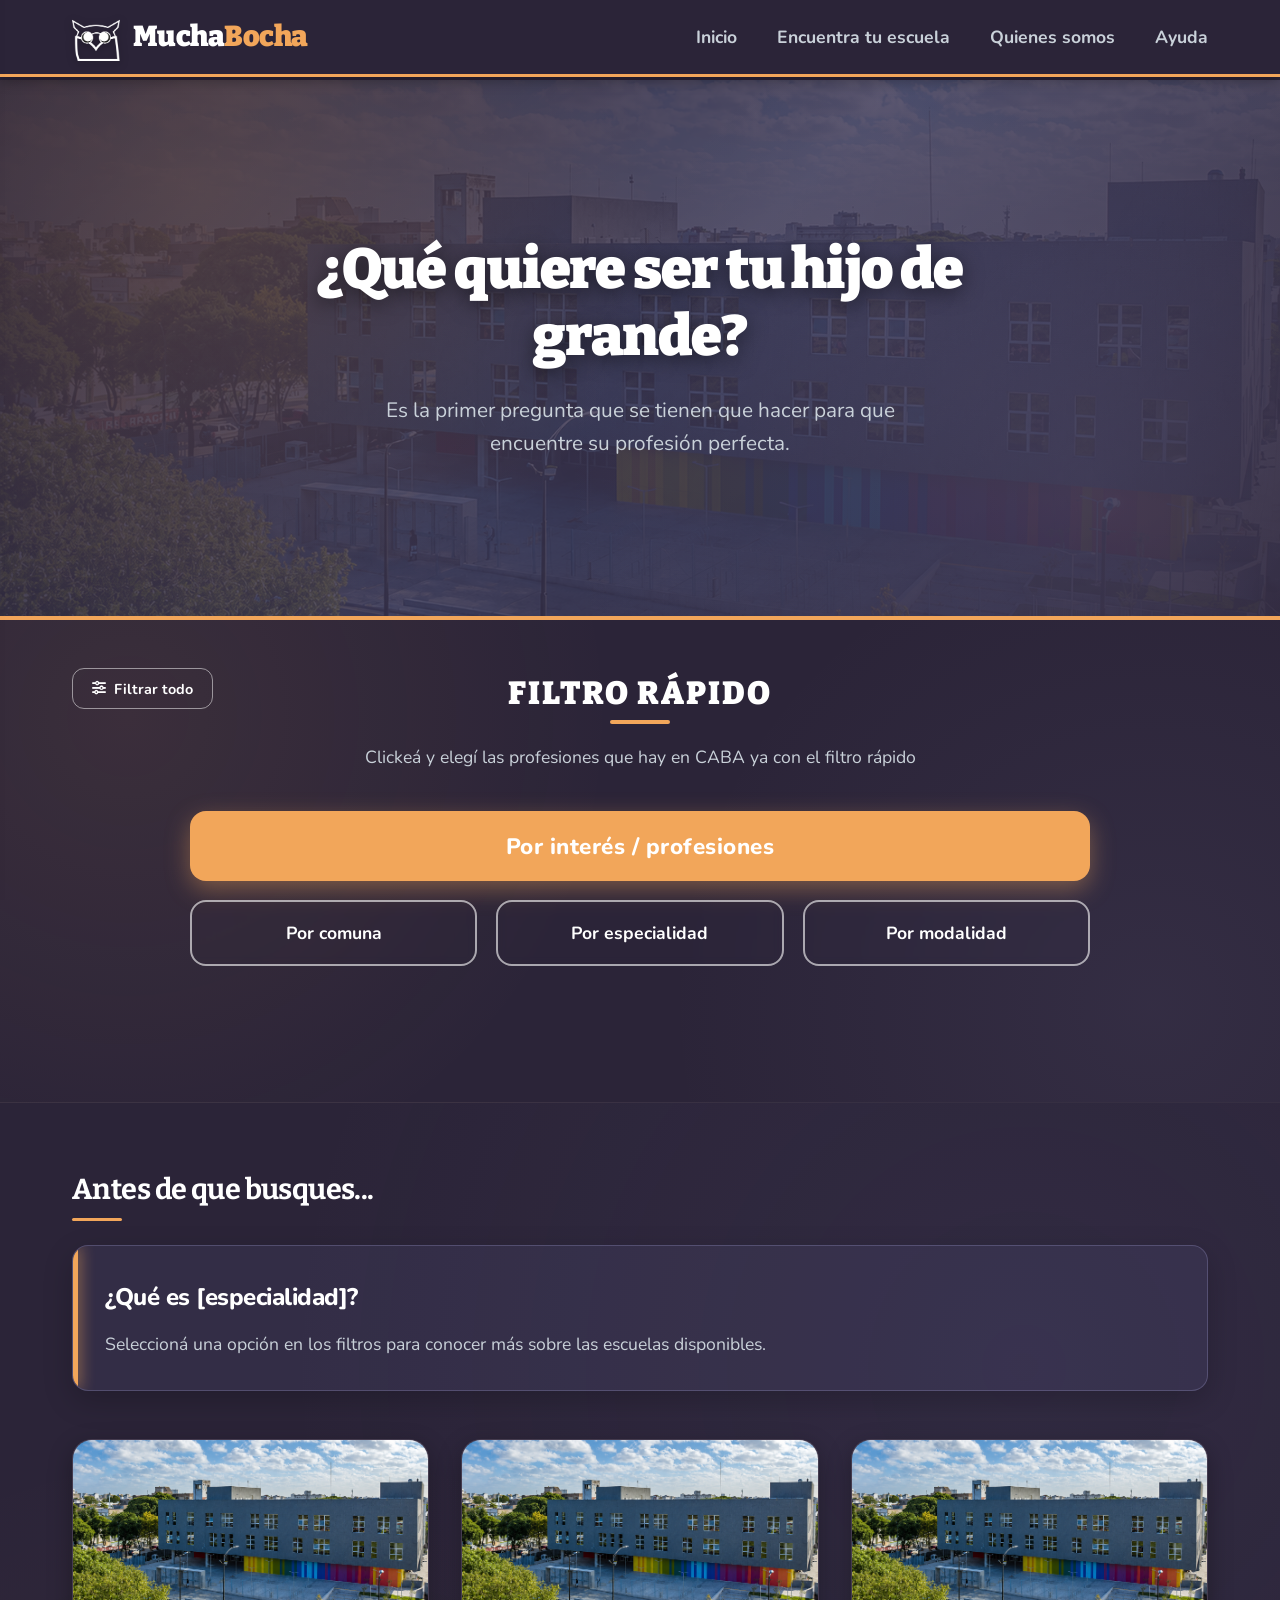
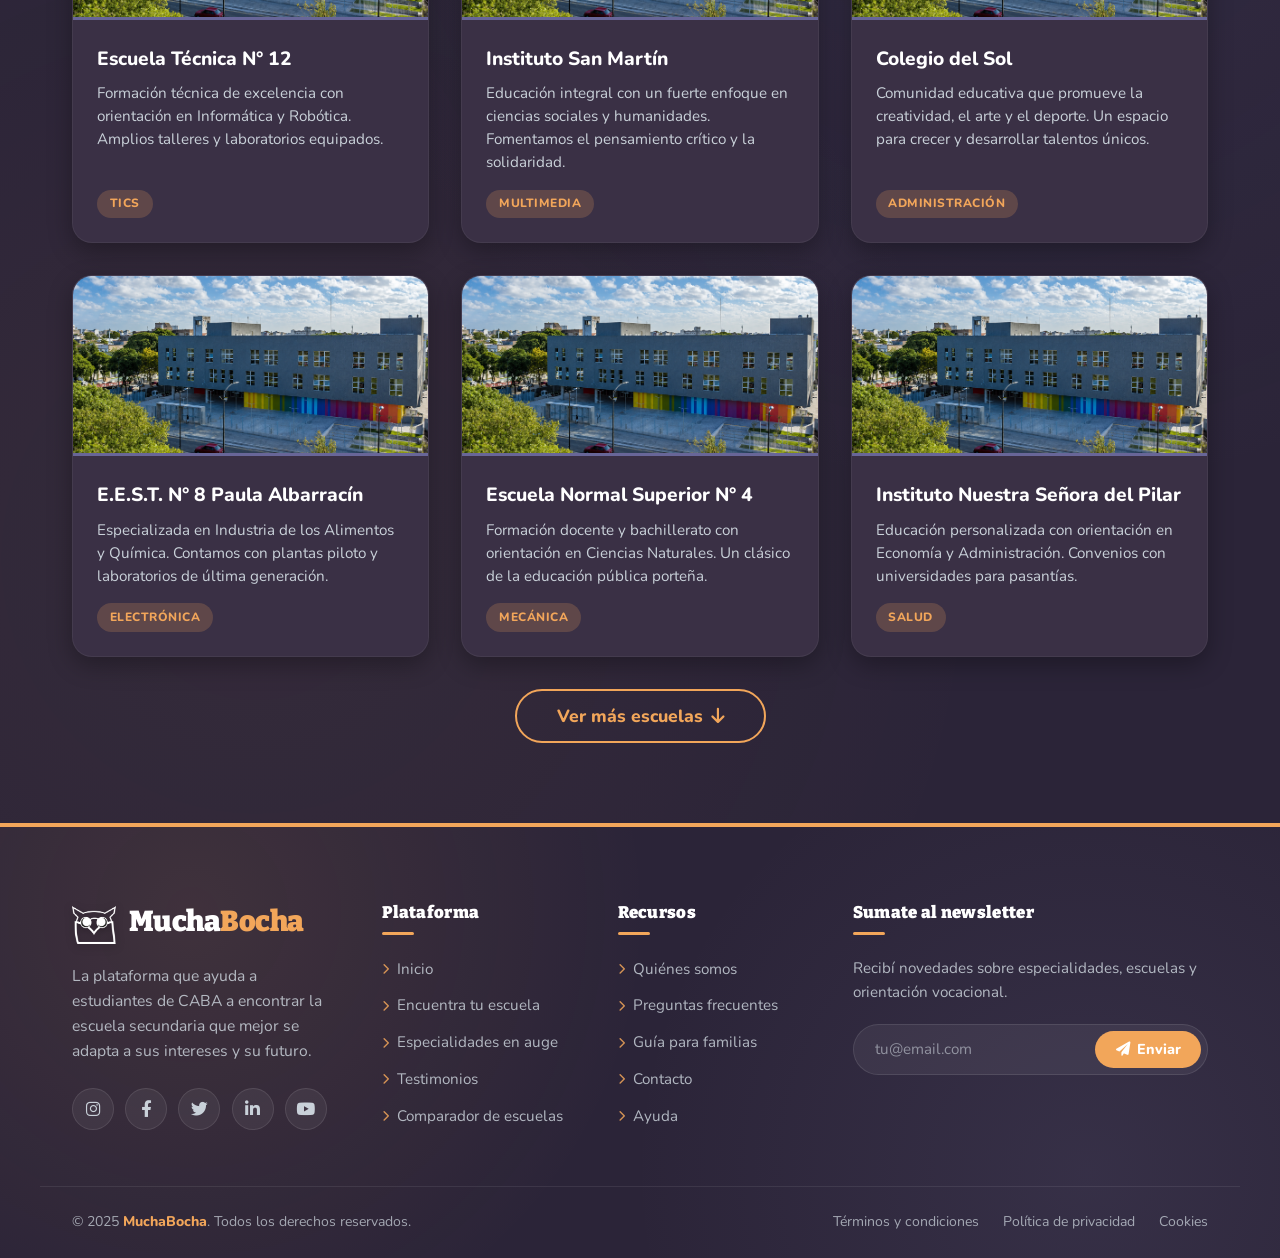
<file: Códigos/muchabocha2/encuentra_tu_escuela.html>
<!DOCTYPE html>
<html lang="es">
<head>
    <meta charset="UTF-8" />
    <meta name="viewport" content="width=device-width, initial-scale=1.0" />
    <title>MuchaBocha · Encontrá tu escuela</title>
    <link href="https://fonts.googleapis.com/css2?family=Bitter:wght@700;900&family=Nunito:wght@400;700;800&display=swap" rel="stylesheet" />
    <link rel="stylesheet" href="https://cdnjs.cloudflare.com/ajax/libs/font-awesome/6.0.0-beta3/css/all.min.css" />

    <style>
        :root {
            --primary-100: #686698;
            --primary-200: #9b99cb;
            --primary-accent: #f2a65a;
            --text-light: #c9d1d9;
            --bg-light: #e7ebef;
            --bg-dark: #2b2438;
            --bg-dark-lighter: #3a3045;
        }
        * { margin: 0; padding: 0; box-sizing: border-box; }
        html, body { overflow-x: hidden; }
        body {
            font-family: 'Nunito', sans-serif;
            background-color: var(--bg-dark);
            color: var(--text-light);
            line-height: 1.6;
            min-height: 100vh;
            display: flex;
            flex-direction: column;
        }
        h1, h2, h3, h4 { font-family: 'Bitter', serif; font-weight: 900; letter-spacing: -0.02em; }
        p { font-family: 'Nunito', sans-serif; font-weight: 400; }
        a { text-decoration: none; color: inherit; }
        .container { max-width: 1200px; margin: 0 auto; padding: 0 2rem; width: 100%; }

        /* ===== HEADER ===== */
        header {
            position: fixed; top: 0; left: 0; width: 100%;
            background-color: var(--bg-dark); color: var(--text-light);
            padding: 0.8rem 0; z-index: 50;
            box-shadow: 0 4px 12px rgba(0,0,0,0.3);
            border-bottom: 3px solid var(--primary-accent);
        }
        header .container {
            display: flex; align-items: center; justify-content: space-between;
            flex-wrap: wrap; padding: 0 2rem;
        }
        .logo {
            display: flex; align-items: center; gap: 0.8rem;
            font-family: 'Bitter', serif; font-size: 1.8rem; font-weight: 900;
            color: #fff; letter-spacing: -0.5px;
        }
        .logo img {
            height: 48px; width: auto;
            filter: drop-shadow(0 2px 4px rgba(0,0,0,0.3));
            transition: transform 0.2s;
        }
        .logo img:hover { transform: scale(1.05) rotate(-2deg); }
        .logo-text {
            color: #fff; font-size: 1.8rem; font-weight: 900;
            font-family: 'Bitter', serif; letter-spacing: -0.5px;
        }
        .logo-text .accent { color: var(--primary-accent); }
        nav { display: flex; gap: 2.5rem; font-weight: 700; font-size: 1.1rem; }
        nav a {
            color: var(--text-light); transition: all 0.25s;
            padding: 0.3rem 0; position: relative;
        }
        nav a::after {
            content: ''; position: absolute; bottom: 0; left: 0;
            width: 0%; height: 2px; background: var(--primary-accent);
            transition: width 0.3s ease;
        }
        nav a:hover { color: #fff; }
        nav a:hover::after { width: 100%; }

        /* ===== MAIN CONTENT ===== */
        main {
            flex: 1;
            padding-top: 80px;
        }

        /* ===== HERO SECTION ===== */
        .hero-section {
            position: relative;
            min-height: 60vh;
            display: flex;
            align-items: center;
            justify-content: center;
            text-align: center;
            background-color: var(--bg-dark);
            overflow: hidden;
            border-bottom: 4px solid var(--primary-accent);
        }
        .hero-section::before {
            content: '';
            position: absolute;
            top: 0; left: 0; width: 100%; height: 100%;
            background-image: 
                linear-gradient(135deg, rgba(43, 36, 56, 0.9) 0%, rgba(104, 102, 152, 0.6) 50%, rgba(43, 36, 56, 0.9) 100%),
                url('et20.png');
            background-size: cover;
            background-position: center;
            z-index: 0;
            opacity: 0.4;
        }
        .hero-section::after {
            content: '';
            position: absolute;
            top: 0; left: 0; width: 100%; height: 100%;
            background: radial-gradient(circle at 15% 20%, rgba(242, 166, 90, 0.15) 0%, transparent 40%),
                        radial-gradient(circle at 85% 75%, rgba(155, 153, 203, 0.15) 0%, transparent 45%);
            z-index: 1;
            pointer-events: none;
        }
        .hero-content {
            position: relative;
            z-index: 2;
            max-width: 800px;
            margin: 0 auto;
            padding: 2rem;
            animation: fadeUp 0.8s ease-out;
        }
        .hero-section h1 {
            font-size: 3.5rem;
            color: #fff;
            margin-bottom: 1.5rem;
            line-height: 1.2;
            text-shadow: 0 4px 20px rgba(0,0,0,0.5);
        }
        .hero-section p {
            font-size: 1.3rem;
            color: var(--text-light);
            font-weight: 400;
            max-width: 600px;
            margin: 0 auto;
        }

        /* ===== FILTER SECTION ===== */
        .filter-section {
            background-color: var(--bg-dark); 
            padding: 3rem 2rem 5rem;
            position: relative;
            background-image: 
                radial-gradient(circle at 10% 20%, rgba(242, 166, 90, 0.08) 0%, transparent 40%),
                radial-gradient(circle at 90% 80%, rgba(155, 153, 203, 0.08) 0%, transparent 40%);
        }
        .filter-header {
            text-align: center;
            margin-bottom: 2.5rem;
            position: relative;
        }
        .filter-header h2 {
            font-size: 2rem;
            color: #fff;
            text-transform: uppercase;
            letter-spacing: 2px;
            margin-bottom: 0.5rem;
            position: relative;
            display: inline-block;
        }
        .filter-header h2::after {
            content: '';
            position: absolute;
            bottom: -5px; left: 50%; transform: translateX(-50%);
            width: 60px; height: 4px;
            background: var(--primary-accent);
            border-radius: 2px;
        }
        .filter-header p {
            font-size: 1.1rem;
            color: var(--text-light);
            font-weight: 400;
            margin-top: 1rem;
        }

        .btn-filter-all {
            position: absolute;
            top: 0;
            left: 0;
            font-size: 0.9rem;
            padding: 0.6rem 1.2rem;
            border-radius: 12px;
            background: transparent;
            border: 1px solid rgba(255, 255, 255, 0.5);
            color: #fff;
            cursor: pointer;
            transition: all 0.3s ease;
            font-family: 'Nunito', sans-serif;
            font-weight: 700;
            display: flex;
            align-items: center;
            gap: 0.5rem;
        }
        .btn-filter-all:hover {
            background: var(--primary-accent);
            border-color: var(--primary-accent);
            transform: translateY(-2px);
            box-shadow: 0 4px 12px rgba(242, 166, 90, 0.4);
        }

        .filter-controls {
            max-width: 900px;
            margin: 0 auto;
            display: flex;
            flex-direction: column;
            gap: 1.2rem;
        }

        .btn-filter-main {
            width: 100%;
            background: var(--primary-accent);
            border: none;
            border-radius: 16px;
            padding: 1.2rem;
            font-family: 'Nunito', sans-serif;
            font-size: 1.4rem;
            font-weight: 800;
            color: #fff;
            cursor: pointer;
            box-shadow: 0 8px 24px rgba(242, 166, 90, 0.4);
            transition: all 0.3s ease;
            text-align: center;
            letter-spacing: 0.5px;
        }
        .btn-filter-main:hover {
            transform: translateY(-3px);
            box-shadow: 0 12px 32px rgba(242, 166, 90, 0.6);
            background: #e0943f;
        }
        .btn-filter-main.active {
            background: #e0943f;
            box-shadow: inset 0 3px 10px rgba(0,0,0,0.2);
        }

        .btn-row {
            display: grid;
            grid-template-columns: repeat(3, 1fr);
            gap: 1.2rem;
        }

        .btn-filter {
            background: transparent;
            border: 2px solid rgba(255, 255, 255, 0.6);
            border-radius: 16px;
            padding: 1.2rem;
            font-family: 'Nunito', sans-serif;
            font-size: 1.1rem;
            font-weight: 700;
            color: #fff;
            cursor: pointer;
            transition: all 0.3s ease;
            position: relative;
            overflow: hidden;
            backdrop-filter: blur(4px);
        }
        .btn-filter span {
            position: relative;
            z-index: 1;
        }
        .btn-filter:hover {
            border-color: var(--primary-accent);
            transform: translateY(-3px);
            box-shadow: 0 8px 20px rgba(242, 166, 90, 0.3);
        }
        .btn-filter.active {
            background: var(--primary-100);
            border-color: var(--primary-100);
            color: #fff;
            box-shadow: 0 8px 20px rgba(104, 102, 152, 0.4);
        }

        /* ===== DROPDOWNS (ACCORDION) ===== */
        .dropdowns-container {
            max-width: 900px;
            margin: 0 auto;
            display: flex;
            flex-direction: column;
            gap: 1rem;
        }

        .dropdown-panel {
            background: rgba(43, 36, 56, 0.9);
            border: 1px solid rgba(255, 255, 255, 0.1);
            border-radius: 16px;
            overflow: hidden;
            max-height: 0;
            opacity: 0;
            transition: max-height 0.5s cubic-bezier(0.22, 1, 0.36, 1), opacity 0.5s ease, margin 0.5s ease, padding 0.5s ease;
            margin-top: 0;
            padding: 0 1.5rem;
        }
        .dropdown-panel.active {
            max-height: 800px;
            opacity: 1;
            margin-top: 1rem;
            padding: 1.5rem;
            box-shadow: 0 10px 30px rgba(0,0,0,0.5);
        }

        .dropdown-panel h4 {
            font-family: 'Nunito', sans-serif;
            font-size: 1.1rem;
            color: var(--primary-accent);
            margin-bottom: 1rem;
            font-weight: 800;
            text-transform: uppercase;
            letter-spacing: 1px;
            border-bottom: 2px solid rgba(255,255,255,0.1);
            padding-bottom: 0.5rem;
        }

        .options-grid {
            display: grid;
            grid-template-columns: repeat(auto-fill, minmax(200px, 1fr));
            gap: 0.8rem;
        }

        /* ===== RADIO BUTTONS MODERNOS ===== */
        .option-item {
            display: flex;
            align-items: center;
            gap: 0.8rem;
            padding: 0.8rem 1rem;
            background: rgba(255, 255, 255, 0.05);
            border: 1px solid rgba(255, 255, 255, 0.05);
            border-radius: 10px;
            cursor: pointer;
            transition: all 0.2s ease;
            font-weight: 600;
            color: var(--text-light);
        }
        .option-item:hover {
            background: rgba(155, 153, 203, 0.2);
            border-color: var(--primary-200);
            color: #fff;
            transform: translateX(5px);
        }
        
        .option-item input[type="radio"] {
            appearance: none;
            -webkit-appearance: none;
            width: 20px;
            height: 20px;
            border: 2px solid rgba(255, 255, 255, 0.6);
            border-radius: 50%;
            outline: none;
            cursor: pointer;
            position: relative;
            transition: all 0.2s ease;
            flex-shrink: 0;
        }
        
        .option-item input[type="radio"]:checked {
            border-color: var(--primary-accent);
            background: var(--primary-accent);
            box-shadow: 0 0 10px rgba(242, 166, 90, 0.4);
        }
        
        .option-item input[type="radio"]:checked::after {
            content: '';
            position: absolute;
            top: 50%; left: 50%;
            transform: translate(-50%, -50%);
            width: 8px; height: 8px;
            background: #fff;
            border-radius: 50%;
        }

        /* ===== SIDEBAR (FILTRO LATERAL) ===== */
        .sidebar-overlay {
            position: fixed;
            top: 0; left: 0;
            width: 100%; height: 100%;
            background: rgba(0, 0, 0, 0.6);
            backdrop-filter: blur(4px);
            z-index: 90;
            opacity: 0;
            visibility: hidden;
            transition: all 0.4s ease;
        }
        .sidebar-overlay.active {
            opacity: 1;
            visibility: visible;
        }

        .sidebar {
            position: fixed;
            top: 0;
            left: -450px;
            width: 400px;
            height: 100vh;
            background: rgba(43, 36, 56, 0.95);
            backdrop-filter: blur(12px);
            border-right: 3px solid var(--primary-accent);
            z-index: 100;
            padding: 2rem;
            transition: left 0.4s cubic-bezier(0.22, 1, 0.36, 1);
            box-shadow: 10px 0 30px rgba(0, 0, 0, 0.5);
            display: flex;
            flex-direction: column;
        }
        .sidebar.open {
            left: 0;
        }

        .sidebar-header {
            display: flex;
            justify-content: flex-end;
            align-items: center;
            margin-bottom: 1.5rem;
            padding-bottom: 1rem;
            border-bottom: 1px solid rgba(255, 255, 255, 0.1);
            flex-shrink: 0;
        }
        .btn-close-sidebar {
            background: transparent;
            border: none;
            color: var(--text-light);
            font-size: 1.5rem;
            cursor: pointer;
            transition: color 0.3s, transform 0.3s;
            width: 40px;
            height: 40px;
            border-radius: 50%;
            display: flex;
            align-items: center;
            justify-content: center;
        }
        .btn-close-sidebar:hover {
            color: var(--primary-accent);
            background: rgba(242, 166, 90, 0.1);
            transform: rotate(90deg);
        }

        /* ===== SCROLLBAR MODERNA Y SUTIL ===== */
        .sidebar-body {
            display: block;
            flex: 1;
            overflow-y: auto;
            padding-right: 0.5rem;
            /* Firefox */
            scrollbar-width: thin;
            scrollbar-color: var(--primary-100) transparent;
        }

        /* Webkit (Chrome, Safari, Edge) */
        .sidebar-body::-webkit-scrollbar {
            width: 6px; /* Barra delgada y moderna */
        }
        .sidebar-body::-webkit-scrollbar-track {
            background: transparent; /* Fondo transparente para que se vea limpio */
        }
        .sidebar-body::-webkit-scrollbar-thumb {
            background-color: var(--primary-100); /* Color de la paleta */
            border-radius: 10px;
            border: 1px solid transparent; /* Pequeño padding visual */
            background-clip: padding-box;
            transition: background-color 0.3s ease;
        }
        .sidebar-body::-webkit-scrollbar-thumb:hover {
            background-color: var(--primary-accent); /* Naranja al pasar el mouse */
        }

        .sidebar-categories {
            width: 100%;
        }
        .sidebar-category {
            margin-bottom: 2rem;
        }
        .sidebar-category h4 {
            font-family: 'Nunito', sans-serif;
            font-size: 1.1rem;
            color: var(--primary-accent);
            margin-bottom: 1rem;
            font-weight: 800;
            text-transform: uppercase;
            letter-spacing: 1px;
        }
        .sidebar-category ul {
            list-style: none;
            padding-left: 0;
            display: flex;
            flex-direction: column;
            gap: 0.6rem;
        }

        /* ===== CHECKBOXES MODERNOS ===== */
        .sidebar-option-item {
            display: flex;
            align-items: center;
            gap: 0.8rem;
            padding: 0.8rem 1rem;
            background: rgba(255, 255, 255, 0.05);
            border: 1px solid rgba(255, 255, 255, 0.05);
            border-radius: 10px;
            cursor: pointer;
            transition: all 0.2s ease;
            font-weight: 600;
            color: var(--text-light);
            font-size: 0.95rem;
        }
        .sidebar-option-item:hover {
            background: rgba(155, 153, 203, 0.2);
            border-color: var(--primary-200);
            color: #fff;
            transform: translateX(5px);
        }

        .sidebar-option-item input[type="checkbox"] {
            appearance: none;
            -webkit-appearance: none;
            width: 20px;
            height: 20px;
            border: 2px solid rgba(255, 255, 255, 0.6);
            border-radius: 50%;
            outline: none;
            cursor: pointer;
            position: relative;
            transition: all 0.2s ease;
            flex-shrink: 0;
        }

        .sidebar-option-item input[type="checkbox"]:checked {
            border-color: var(--primary-accent);
            background: var(--primary-accent);
            box-shadow: 0 0 10px rgba(242, 166, 90, 0.4);
        }

        .sidebar-option-item input[type="checkbox"]:checked::after {
            content: '';
            position: absolute;
            top: 50%; left: 50%;
            transform: translate(-50%, -50%);
            width: 8px; height: 8px;
            background: #fff;
            border-radius: 50%;
        }

        /* ===== RESULTS SECTION ===== */
        .results-section {
            background-color: var(--bg-dark);
            padding: 4rem 2rem 5rem;
            border-top: 1px solid rgba(255, 255, 255, 0.05);
            display: none;
            position: relative;
            background-image: 
                radial-gradient(circle at 80% 20%, rgba(104, 102, 152, 0.1) 0%, transparent 50%),
                radial-gradient(circle at 20% 80%, rgba(242, 166, 90, 0.05) 0%, transparent 50%);
        }
        .results-section.visible {
            display: block;
            animation: fadeUp 0.5s ease-out;
        }

        .results-title {
            font-size: 1.8rem;
            color: #fff;
            margin-bottom: 2rem;
            font-weight: 700;
            font-family: 'Bitter', serif;
            position: relative;
            display: inline-block;
        }
        .results-title::after {
            content: '';
            position: absolute;
            bottom: -8px; left: 0;
            width: 50px; height: 3px;
            background: var(--primary-accent);
            border-radius: 2px;
        }

        .info-box {
            background: rgba(104, 102, 152, 0.15);
            border: 1px solid rgba(155, 153, 203, 0.3);
            border-radius: 16px;
            padding: 2rem;
            margin-bottom: 3rem;
            position: relative;
            overflow: hidden;
            box-shadow: 0 10px 30px rgba(0,0,0,0.2);
            transition: border-color 0.3s ease, box-shadow 0.3s ease;
        }
        .info-box:hover {
            border-color: var(--primary-200);
            box-shadow: 0 15px 40px rgba(104, 102, 152, 0.3);
        }
        .info-box::before {
            content: '';
            position: absolute;
            top: 0; left: 0; width: 5px; height: 100%;
            background: var(--primary-accent);
            box-shadow: 0 0 15px var(--primary-accent);
        }
        .info-box h4 {
            font-family: 'Nunito', sans-serif;
            font-size: 1.5rem;
            color: #fff;
            margin-bottom: 0.8rem;
            font-weight: 800;
        }
        .info-box p {
            font-size: 1.1rem;
            color: var(--text-light);
            margin: 0;
            line-height: 1.6;
        }

        .cards-grid {
            display: grid;
            grid-template-columns: repeat(3, 1fr);
            gap: 2rem;
            margin-bottom: 2rem;
        }

        .card {
            background: var(--bg-dark-lighter);
            border-radius: 20px;
            overflow: hidden;
            display: flex;
            flex-direction: column;
            box-shadow: 0 8px 25px rgba(0,0,0,0.3);
            transition: all 0.3s cubic-bezier(0.22, 1, 0.36, 1);
            border: 1px solid rgba(255, 255, 255, 0.05);
            cursor: pointer;
            position: relative;
        }
        .card:hover {
            transform: translateY(-10px);
            box-shadow: 0 20px 40px rgba(0,0,0,0.5);
            border-color: var(--primary-accent);
        }
        .card-img {
            width: 100%;
            height: 180px;
            object-fit: cover;
            border-bottom: 3px solid var(--primary-100);
            transition: border-color 0.3s ease;
        }
        .card:hover .card-img {
            border-color: var(--primary-accent);
        }
        .card-content {
            padding: 1.5rem;
            flex: 1;
            display: flex;
            flex-direction: column;
        }
        .card-content h5 {
            color: #fff;
            font-size: 1.2rem;
            margin-bottom: 0.5rem;
            font-family: 'Nunito', sans-serif;
            font-weight: 800;
        }
        .card-content p {
            color: var(--text-light);
            font-size: 0.95rem;
            line-height: 1.5;
            margin: 0;
            flex: 1;
        }
        .card-tag {
            display: inline-block;
            background: rgba(242, 166, 90, 0.2);
            color: var(--primary-accent);
            font-size: 0.75rem;
            font-weight: 800;
            padding: 0.3rem 0.8rem;
            border-radius: 20px;
            margin-top: 1rem;
            align-self: flex-start;
            text-transform: uppercase;
            letter-spacing: 0.5px;
        }

        .btn-ver-mas-wrapper {
            display: flex;
            justify-content: center;
            margin-top: 2rem;
        }
        .btn-ver-mas {
            background: transparent;
            border: 2px solid var(--primary-accent);
            color: var(--primary-accent);
            padding: 0.8rem 2.5rem;
            border-radius: 50px;
            font-family: 'Nunito', sans-serif;
            font-weight: 800;
            font-size: 1.1rem;
            cursor: pointer;
            transition: all 0.3s ease;
            display: inline-flex;
            align-items: center;
            gap: 0.5rem;
        }
        .btn-ver-mas:hover {
            background: var(--primary-accent);
            color: #fff;
            box-shadow: 0 8px 20px rgba(242, 166, 90, 0.4);
            transform: translateY(-2px);
        }

        /* ===== FOOTER ===== */
        .site-footer {
            background-color: var(--bg-dark);
            color: var(--text-light);
            padding: 4.5rem 0 0;
            position: relative;
            border-top: 4px solid var(--primary-accent);
            overflow: hidden;
            z-index: 10;
        }
        .site-footer::before {
            content: '';
            position: absolute;
            top: 0; left: 0; width: 100%; height: 100%;
            background:
                radial-gradient(circle at 15% 20%, rgba(242, 166, 90, 0.10) 0%, transparent 40%),
                radial-gradient(circle at 85% 80%, rgba(155, 153, 203, 0.10) 0%, transparent 40%);
            pointer-events: none;
        }
        .footer-grid {
            position: relative;
            z-index: 2;
            display: grid;
            grid-template-columns: 1.4fr 1fr 1fr 1.3fr;
            gap: 3rem;
            max-width: 1200px;
            margin: 0 auto;
            padding: 0 2rem 3.5rem;
        }
        .footer-brand .logo {
            margin-bottom: 1.2rem;
            font-size: 1.6rem;
        }
        .footer-brand .logo img {
            height: 44px;
            filter: drop-shadow(0 2px 4px rgba(0,0,0,0.3));
        }
        .footer-brand p {
            font-size: 0.98rem;
            line-height: 1.6;
            color: var(--text-light);
            opacity: 0.85;
            margin-bottom: 1.5rem;
            max-width: 320px;
        }
        .footer-social {
            display: flex;
            gap: 0.7rem;
        }
        .footer-social a {
            width: 42px;
            height: 42px;
            border-radius: 50%;
            background: rgba(255, 255, 255, 0.06);
            border: 1px solid rgba(255, 255, 255, 0.1);
            display: flex;
            align-items: center;
            justify-content: center;
            color: var(--text-light);
            font-size: 1.05rem;
            transition: all 0.25s ease;
        }
        .footer-social a:hover {
            background: var(--primary-accent);
            color: #fff;
            border-color: var(--primary-accent);
            transform: translateY(-4px);
            box-shadow: 0 10px 20px rgba(242, 166, 90, 0.35);
        }
        .footer-col h4 {
            font-family: 'Bitter', serif;
            font-size: 1.05rem;
            font-weight: 900;
            color: #fff;
            margin-bottom: 1.3rem;
            letter-spacing: 0.3px;
            position: relative;
            padding-bottom: 0.6rem;
        }
        .footer-col h4::after {
            content: '';
            position: absolute;
            bottom: 0; left: 0;
            width: 32px; height: 3px;
            background: var(--primary-accent);
            border-radius: 3px;
        }
        .footer-col ul {
            list-style: none;
            display: flex;
            flex-direction: column;
            gap: 0.7rem;
        }
        .footer-col ul li a {
            color: var(--text-light);
            opacity: 0.85;
            font-size: 0.95rem;
            transition: all 0.2s ease;
            display: inline-flex;
            align-items: center;
            gap: 0.5rem;
        }
        .footer-col ul li a i {
            font-size: 0.7rem;
            color: var(--primary-accent);
            transition: transform 0.2s ease;
        }
        .footer-col ul li a:hover {
            color: #fff;
            opacity: 1;
            transform: translateX(4px);
        }
        .footer-col ul li a:hover i {
            transform: translateX(3px);
        }
        .footer-news p {
            font-size: 0.95rem;
            line-height: 1.6;
            opacity: 0.85;
            margin-bottom: 1.2rem;
        }
        .footer-news form {
            display: flex;
            gap: 0.5rem;
            background: rgba(255, 255, 255, 0.06);
            border: 1px solid rgba(255, 255, 255, 0.1);
            border-radius: 50px;
            padding: 0.35rem;
            transition: border-color 0.3s ease;
        }
        .footer-news form:focus-within {
            border-color: var(--primary-accent);
            box-shadow: 0 0 0 3px rgba(242, 166, 90, 0.15);
        }
        .footer-news input {
            flex: 1;
            background: transparent;
            border: none;
            outline: none;
            color: #fff;
            font-family: 'Nunito', sans-serif;
            font-size: 0.95rem;
            padding: 0.55rem 1rem;
        }
        .footer-news input::placeholder {
            color: rgba(201, 209, 217, 0.6);
        }
        .footer-news button {
            background: var(--primary-accent);
            color: #fff;
            border: none;
            border-radius: 50px;
            padding: 0.55rem 1.3rem;
            font-weight: 800;
            font-size: 0.9rem;
            font-family: 'Nunito', sans-serif;
            cursor: pointer;
            transition: all 0.25s ease;
            display: flex;
            align-items: center;
            gap: 0.4rem;
        }
        .footer-news button:hover {
            background: #e0943f;
            transform: scale(1.03);
        }
        .footer-bottom {
            position: relative;
            z-index: 2;
            border-top: 1px solid rgba(255, 255, 255, 0.08);
            padding: 1.5rem 2rem;
            max-width: 1200px;
            margin: 0 auto;
            display: flex;
            align-items: center;
            justify-content: space-between;
            flex-wrap: wrap;
            gap: 1rem;
            font-size: 0.88rem;
            color: rgba(201, 209, 217, 0.75);
        }
        .footer-bottom .copy strong {
            color: var(--primary-accent);
            font-weight: 800;
        }
        .footer-bottom .legal {
            display: flex;
            gap: 1.5rem;
            flex-wrap: wrap;
        }
        .footer-bottom .legal a {
            color: rgba(201, 209, 217, 0.75);
            transition: color 0.2s;
        }
        .footer-bottom .legal a:hover {
            color: var(--primary-accent);
        }

        /* ===== ANIMACIONES ===== */
        @keyframes fadeUp {
            0% { opacity: 0; transform: translateY(30px); }
            100% { opacity: 1; transform: translateY(0); }
        }

        /* ===== RESPONSIVE ===== */
        @media (max-width: 992px) {
            .hero-section h1 { font-size: 2.8rem; }
            .hero-section p { font-size: 1.1rem; }
            .btn-row { grid-template-columns: 1fr; }
            .cards-grid { grid-template-columns: repeat(2, 1fr); }
            .footer-grid { grid-template-columns: 1.4fr 1fr 1fr; gap: 2.5rem; }
            .footer-news { grid-column: 1 / -1; }
            .btn-filter-all { position: relative; margin: 1rem auto 0; width: fit-content; }
            .filter-header { display: flex; flex-direction: column; align-items: center; }
        }
        @media (max-width: 768px) {
            header .container { flex-direction: row; justify-content: space-between; padding: 0 1rem; }
            .logo { font-size: 1.4rem; }
            .logo img { height: 38px; }
            .logo-text { font-size: 1.4rem; }
            nav { gap: 1rem; font-size: 0.9rem; flex-wrap: wrap; justify-content: flex-end; }
            
            .hero-section { min-height: 50vh; padding: 4rem 1rem; }
            .hero-section h1 { font-size: 2.2rem; }
            .hero-section p { font-size: 1rem; }
            
            .filter-section { padding: 2rem 1rem 4rem; }
            .filter-header h2 { font-size: 1.6rem; }
            .filter-header p { font-size: 1rem; }
            
            .btn-filter-main { font-size: 1.1rem; padding: 1rem; }
            .btn-filter { font-size: 1rem; padding: 1rem; }
            
            .options-grid { grid-template-columns: 1fr; }
            .cards-grid { grid-template-columns: 1fr; }
            .info-box { padding: 1.5rem; }
            .info-box h4 { font-size: 1.3rem; }

            .sidebar { width: 320px; left: -340px; padding: 1.5rem; }
            .sidebar.open { left: 0; }

            .footer-grid {
                grid-template-columns: 1fr 1fr;
                gap: 2.2rem;
                padding: 0 1.5rem 2.5rem;
            }
            .footer-brand { grid-column: 1 / -1; }
            .footer-news { grid-column: 1 / -1; }
            .footer-bottom {
                flex-direction: column;
                text-align: center;
                padding: 1.3rem 1.5rem;
            }
            .footer-bottom .legal { justify-content: center; }
        }
        @media (max-width: 480px) {
            .logo { font-size: 1.2rem; }
            .logo img { height: 32px; }
            .logo-text { font-size: 1.2rem; }
            nav { gap: 0.5rem 0.8rem; font-size: 0.8rem; }
            .hero-section { min-height: 40vh; padding: 3rem 1rem; }
            .hero-section h1 { font-size: 1.8rem; }
            
            .filter-section { padding: 1.5rem 1rem 3rem; }
            .filter-header h2 { font-size: 1.4rem; }
            .filter-header p { font-size: 0.9rem; }
            
            .btn-filter-main { font-size: 1rem; padding: 0.8rem; }
            .btn-filter { font-size: 0.9rem; padding: 0.8rem; }
            .dropdown-panel.active { padding: 1rem; }
            .dropdown-panel h4 { font-size: 1rem; }
            .option-item { font-size: 0.9rem; padding: 0.5rem 0.8rem; }
            
            .results-section { padding: 2rem 1rem 3rem; }
            .results-title { font-size: 1.4rem; }
            .info-box h4 { font-size: 1.1rem; }
            .info-box p { font-size: 0.95rem; }

            .sidebar { width: 280px; left: -300px; padding: 1rem; }
            .sidebar-option-item { font-size: 0.85rem; padding: 0.6rem 0.8rem; }

            .footer-grid { grid-template-columns: 1fr; gap: 1.8rem; padding: 0 1.2rem 2rem; }
            .footer-brand p { font-size: 0.9rem; }
            .footer-col h4 { font-size: 0.98rem; }
            .footer-col ul li a { font-size: 0.88rem; }
            .footer-news form { flex-direction: column; background: transparent; border: none; padding: 0; gap: 0.6rem; }
            .footer-news input {
                background: rgba(255, 255, 255, 0.06);
                border: 1px solid rgba(255, 255, 255, 0.1);
                border-radius: 50px;
                padding: 0.7rem 1.2rem;
            }
            .footer-news button { width: 100%; justify-content: center; padding: 0.7rem; }
        }
    </style>
</head>
<body>

    <!-- ===== HEADER ===== -->
    <header>
        <div class="container">
            <div class="logo">
                <img src="MuchaBocha.png" alt="MuchaBocha" />
                <span class="logo-text">Mucha<span class="accent">Bocha</span></span>
            </div>
            <nav>
    <a href="#">Inicio</a>
    <a href="encuentra_tu_escuela.html">Encuentra tu escuela</a>
    <a href="#">Quienes somos</a>
    <a href="ayuda.html">Ayuda</a>
</nav>
        </div>
    </header>

    <!-- ===== SIDEBAR (FILTRO LATERAL) ===== -->
    <div class="sidebar-overlay" id="sidebarOverlay"></div>

    <aside class="sidebar" id="sidebar">
        <div class="sidebar-header">
            <button class="btn-close-sidebar" id="btnCloseSidebar" aria-label="Cerrar filtros">
                <i class="fas fa-times"></i>
            </button>
        </div>

        <div class="sidebar-body">
            <div class="sidebar-categories">
                <!-- Categoría 1: Especialidad -->
                <div class="sidebar-category">
                    <h4>Especialidad</h4>
                    <ul>
                        <li><label class="sidebar-option-item"><input type="checkbox" class="sidebar-check" value="tics"> TICs</label></li>
                        <li><label class="sidebar-option-item"><input type="checkbox" class="sidebar-check" value="multimedia"> Multimedia</label></li>
                        <li><label class="sidebar-option-item"><input type="checkbox" class="sidebar-check" value="electronica"> Electrónica</label></li>
                        <li><label class="sidebar-option-item"><input type="checkbox" class="sidebar-check" value="mecanica"> Mecánica</label></li>
                        <li><label class="sidebar-option-item"><input type="checkbox" class="sidebar-check" value="salud"> Salud</label></li>
                        <li><label class="sidebar-option-item"><input type="checkbox" class="sidebar-check" value="administracion"> Administración</label></li>
                        <li><label class="sidebar-option-item"><input type="checkbox" class="sidebar-check" value="quimica"> Química</label></li>
                        <li><label class="sidebar-option-item"><input type="checkbox" class="sidebar-check" value="diseno"> Diseño</label></li>
                        <li><label class="sidebar-option-item"><input type="checkbox" class="sidebar-check" value="comunicacion"> Comunicación</label></li>
                        <li><label class="sidebar-option-item"><input type="checkbox" class="sidebar-check" value="deportes"> Deportes</label></li>
                    </ul>
                </div>

                <!-- Categoría 2: Modalidad -->
                <div class="sidebar-category">
                    <h4>Modalidad</h4>
                    <ul>
                        <li><label class="sidebar-option-item"><input type="checkbox" class="sidebar-check" value="mañana"> Mañana</label></li>
                        <li><label class="sidebar-option-item"><input type="checkbox" class="sidebar-check" value="noche"> Noche</label></li>
                        <li><label class="sidebar-option-item"><input type="checkbox" class="sidebar-check" value="entreturno"> EntreTurno</label></li>
                    </ul>
                </div>
            </div>
        </div>
    </aside>

    <!-- ===== MAIN CONTENT ===== -->
    <main>
        <!-- HERO SECTION -->
        <section class="hero-section">
            <div class="hero-content">
                <h1>¿Qué quiere ser tu hijo de grande?</h1>
                <p>Es la primer pregunta que se tienen que hacer para que encuentre su profesión perfecta.</p>
            </div>
        </section>

        <!-- FILTER SECTION -->
        <section class="filter-section">
            <div class="container">
                <div class="filter-header">
                    <h2>Filtro Rápido</h2>
                    <p>Clickeá y elegí las profesiones que hay en CABA ya con el filtro rápido</p>
                    <button class="btn-filter-all" id="btnFiltrarTodo">
                        <i class="fas fa-sliders-h"></i> Filtrar todo
                    </button>
                </div>

                <div class="filter-controls">
                    <button class="btn-filter-main" data-target="interes">Por interés / profesiones</button>
                    
                    <div class="btn-row">
                        <button class="btn-filter" data-target="comuna"><span>Por comuna</span></button>
                        <button class="btn-filter" data-target="especialidad"><span>Por especialidad</span></button>
                        <button class="btn-filter" data-target="modalidad"><span>Por modalidad</span></button>
                    </div>
                </div>

                <!-- Contenedor de Desplegables -->
                <div class="dropdowns-container">
                    <!-- Dropdown Interés -->
                    <div id="interes" class="dropdown-panel">
                        <h4>Seleccioná tu interés profesional</h4>
                        <div class="options-grid">
                            <label class="option-item"><input type="radio" name="interes" value="Tecnología y Sistemas"> Tecnología y Sistemas</label>
                            <label class="option-item"><input type="radio" name="interes" value="Salud y Bienestar"> Salud y Bienestar</label>
                            <label class="option-item"><input type="radio" name="interes" value="Arte, Diseño y Comunicación"> Arte, Diseño y Comunicación</label>
                            <label class="option-item"><input type="radio" name="interes" value="Negocios y Economía"> Negocios y Economía</label>
                            <label class="option-item"><input type="radio" name="interes" value="Ciencias Sociales y Humanidades"> Ciencias Sociales y Humanidades</label>
                            <label class="option-item"><input type="radio" name="interes" value="Ciencias Naturales y Exactas"> Ciencias Naturales y Exactas</label>
                            <label class="option-item"><input type="radio" name="interes" value="Deportes y Educación Física"> Deportes y Educación Física</label>
                            <label class="option-item"><input type="radio" name="interes" value="Industria y Producción"> Industria y Producción</label>
                        </div>
                    </div>

                    <!-- Dropdown Comuna -->
                    <div id="comuna" class="dropdown-panel">
                        <h4>Seleccioná una comuna de CABA</h4>
                        <div class="options-grid">
                            <label class="option-item"><input type="radio" name="comuna" value="Comuna 1"> Comuna 1</label>
                            <label class="option-item"><input type="radio" name="comuna" value="Comuna 2"> Comuna 2</label>
                            <label class="option-item"><input type="radio" name="comuna" value="Comuna 3"> Comuna 3</label>
                            <label class="option-item"><input type="radio" name="comuna" value="Comuna 4"> Comuna 4</label>
                            <label class="option-item"><input type="radio" name="comuna" value="Comuna 5"> Comuna 5</label>
                            <label class="option-item"><input type="radio" name="comuna" value="Comuna 6"> Comuna 6</label>
                            <label class="option-item"><input type="radio" name="comuna" value="Comuna 7"> Comuna 7</label>
                            <label class="option-item"><input type="radio" name="comuna" value="Comuna 8"> Comuna 8</label>
                            <label class="option-item"><input type="radio" name="comuna" value="Comuna 9"> Comuna 9</label>
                            <label class="option-item"><input type="radio" name="comuna" value="Comuna 10"> Comuna 10</label>
                            <label class="option-item"><input type="radio" name="comuna" value="Comuna 11"> Comuna 11</label>
                            <label class="option-item"><input type="radio" name="comuna" value="Comuna 12"> Comuna 12</label>
                            <label class="option-item"><input type="radio" name="comuna" value="Comuna 13"> Comuna 13</label>
                            <label class="option-item"><input type="radio" name="comuna" value="Comuna 14"> Comuna 14</label>
                            <label class="option-item"><input type="radio" name="comuna" value="Comuna 15"> Comuna 15</label>
                        </div>
                    </div>

                    <!-- Dropdown Especialidad -->
                    <div id="especialidad" class="dropdown-panel">
                        <h4>Seleccioná una especialidad</h4>
                        <div class="options-grid">
                            <label class="option-item"><input type="radio" name="especialidad" value="TICs"> TICs</label>
                            <label class="option-item"><input type="radio" name="especialidad" value="Multimedia"> Multimedia</label>
                            <label class="option-item"><input type="radio" name="especialidad" value="Electrónica"> Electrónica</label>
                            <label class="option-item"><input type="radio" name="especialidad" value="Mecánica"> Mecánica</label>
                            <label class="option-item"><input type="radio" name="especialidad" value="Salud"> Salud</label>
                            <label class="option-item"><input type="radio" name="especialidad" value="Administración"> Administración</label>
                            <label class="option-item"><input type="radio" name="especialidad" value="Química"> Química</label>
                            <label class="option-item"><input type="radio" name="especialidad" value="Diseño"> Diseño</label>
                            <label class="option-item"><input type="radio" name="especialidad" value="Comunicación"> Comunicación</label>
                            <label class="option-item"><input type="radio" name="especialidad" value="Deportes"> Deportes</label>
                        </div>
                    </div>

                    <!-- Dropdown Modalidad -->
                    <div id="modalidad" class="dropdown-panel">
                        <h4>Seleccioná una modalidad</h4>
                        <div class="options-grid">
                            <label class="option-item"><input type="radio" name="modalidad" value="Técnica"> Técnica</label>
                            <label class="option-item"><input type="radio" name="modalidad" value="Bachillerato"> Bachillerato</label>
                            <label class="option-item"><input type="radio" name="modalidad" value="Comercial"> Comercial</label>
                            <label class="option-item"><input type="radio" name="modalidad" value="Artística"> Artística</label>
                            <label class="option-item"><input type="radio" name="modalidad" value="Especializada"> Especializada</label>
                        </div>
                    </div>
                </div>
            </div>
        </section>

        <!-- ===== RESULTS SECTION ===== -->
        <section class="results-section" id="resultsSection">
            <div class="container">
                <h3 class="results-title">Antes de que busques...</h3>
                
                <div class="info-box">
                    <div class="info-box-content">
                        <h4 id="infoBoxTitle">¿Qué es [especialidad]?</h4>
                        <p id="infoBoxText">Seleccioná una opción en los filtros para conocer más sobre las escuelas disponibles.</p>
                    </div>
                </div>

                <div class="cards-grid" id="cardsGrid">
                    <!-- Las tarjetas se generarán dinámicamente con JavaScript -->
                </div>

                <!-- Botón Ver Más -->
                <div class="btn-ver-mas-wrapper">
                    <button class="btn-ver-mas" id="btnVerMas">
                        Ver más escuelas <i class="fas fa-arrow-down"></i>
                    </button>
                </div>
            </div>
        </section>
    </main>

    <!-- ===== FOOTER ===== -->
    <footer class="site-footer">
        <div class="footer-grid">
            <div class="footer-brand">
                <div class="logo">
                    <img src="MuchaBocha.png" alt="MuchaBocha" />
                    <span class="logo-text">Mucha<span class="accent">Bocha</span></span>
                </div>
                <p>La plataforma que ayuda a estudiantes de CABA a encontrar la escuela secundaria que mejor se adapta a sus intereses y su futuro.</p>
                <div class="footer-social">
                    <a href="#" aria-label="Instagram"><i class="fab fa-instagram"></i></a>
                    <a href="#" aria-label="Facebook"><i class="fab fa-facebook-f"></i></a>
                    <a href="#" aria-label="Twitter / X"><i class="fab fa-twitter"></i></a>
                    <a href="#" aria-label="LinkedIn"><i class="fab fa-linkedin-in"></i></a>
                    <a href="#" aria-label="YouTube"><i class="fab fa-youtube"></i></a>
                </div>
            </div>

            <div class="footer-col">
                <h4>Plataforma</h4>
                <ul>
                    <li><a href="#"><i class="fas fa-chevron-right"></i> Inicio</a></li>
                    <li><a href="#"><i class="fas fa-chevron-right"></i> Encuentra tu escuela</a></li>
                    <li><a href="#"><i class="fas fa-chevron-right"></i> Especialidades en auge</a></li>
                    <li><a href="#"><i class="fas fa-chevron-right"></i> Testimonios</a></li>
                    <li><a href="#"><i class="fas fa-chevron-right"></i> Comparador de escuelas</a></li>
                </ul>
            </div>

            <div class="footer-col">
                <h4>Recursos</h4>
                <ul>
                    <li><a href="#"><i class="fas fa-chevron-right"></i> Quiénes somos</a></li>
                    <li><a href="#"><i class="fas fa-chevron-right"></i> Preguntas frecuentes</a></li>
                    <li><a href="#"><i class="fas fa-chevron-right"></i> Guía para familias</a></li>
                    <li><a href="#"><i class="fas fa-chevron-right"></i> Contacto</a></li>
                    <li><a href="#"><i class="fas fa-chevron-right"></i> Ayuda</a></li>
                </ul>
            </div>

            <div class="footer-col footer-news">
                <h4>Sumate al newsletter</h4>
                <p>Recibí novedades sobre especialidades, escuelas y orientación vocacional.</p>
                <form onsubmit="event.preventDefault(); this.reset(); this.querySelector('button').innerHTML='<i class=&quot;fas fa-check&quot;></i> ¡Listo!'">
                    <input type="email" placeholder="tu@email.com" required />
                    <button type="submit"><i class="fas fa-paper-plane"></i> Enviar</button>
                </form>
            </div>
        </div>

        <div class="footer-bottom">
            <div class="copy">
                © 2025 <strong>MuchaBocha</strong>. Todos los derechos reservados.
            </div>
            <div class="legal">
                <a href="#">Términos y condiciones</a>
                <a href="#">Política de privacidad</a>
                <a href="#">Cookies</a>
            </div>
        </div>
    </footer>

    <!-- ===== JAVASCRIPT ===== -->
    <script>
        document.addEventListener('DOMContentLoaded', function() {
            const schoolsData = [
                { id: 1, name: 'Escuela Técnica N° 12', desc: 'Formación técnica de excelencia con orientación en Informática y Robótica. Amplios talleres y laboratorios equipados.', tag: 'TICs', img: 'et20.png', comuna: 'Comuna 1', modalidad: 'Mañana' },
                { id: 2, name: 'Instituto San Martín', desc: 'Educación integral con un fuerte enfoque en ciencias sociales y humanidades. Fomentamos el pensamiento crítico y la solidaridad.', tag: 'Multimedia', img: 'et20.png', comuna: 'Comuna 2', modalidad: 'Noche' },
                { id: 3, name: 'Colegio del Sol', desc: 'Comunidad educativa que promueve la creatividad, el arte y el deporte. Un espacio para crecer y desarrollar talentos únicos.', tag: 'Administración', img: 'et20.png', comuna: 'Comuna 3', modalidad: 'EntreTurno' },
                { id: 4, name: 'E.E.S.T. N° 8 Paula Albarracín', desc: 'Especializada en Industria de los Alimentos y Química. Contamos con plantas piloto y laboratorios de última generación.', tag: 'Electrónica', img: 'et20.png', comuna: 'Comuna 4', modalidad: 'Mañana' },
                { id: 5, name: 'Escuela Normal Superior N° 4', desc: 'Formación docente y bachillerato con orientación en Ciencias Naturales. Un clásico de la educación pública porteña.', tag: 'Mecánica', img: 'et20.png', comuna: 'Comuna 5', modalidad: 'Noche' },
                { id: 6, name: 'Instituto Nuestra Señora del Pilar', desc: 'Educación personalizada con orientación en Economía y Administración. Convenios con universidades para pasantías.', tag: 'Salud', img: 'et20.png', comuna: 'Comuna 6', modalidad: 'EntreTurno' },
                { id: 7, name: 'Escuela de Comercio N° 6', desc: 'Especializada en gestión administrativa, contable y financiera. Amplia salida laboral y preparación universitaria.', tag: 'Química', img: 'et20.png', comuna: 'Comuna 7', modalidad: 'Mañana' },
                { id: 8, name: 'E.E.S.T. N° 15 Maipú', desc: 'Orientación en Energías Renovables y Electrónica. Proyectos innovadores en sustentabilidad y tecnología.', tag: 'Diseño', img: 'et20.png', comuna: 'Comuna 8', modalidad: 'Noche' },
                { id: 9, name: 'Colegio La Salle', desc: 'Formación en valores con un sólido programa académico en Ciencias y Deportes. Instalaciones deportivas de primer nivel.', tag: 'Comunicación', img: 'et20.png', comuna: 'Comuna 9', modalidad: 'EntreTurno' },
                { id: 10, name: 'Escuela Técnica N° 3 María Sánchez', desc: 'Orientación en TICs y Multimedia. Diseño de videojuegos, animación digital y desarrollo web.', tag: 'Deportes', img: 'et20.png', comuna: 'Comuna 10', modalidad: 'Mañana' },
                { id: 11, name: 'Instituto Tecnológico San José', desc: 'Bachillerato con orientación en Salud. Primeros auxilios, anatomía y preparación para carreras médicas.', tag: 'TICs', img: 'et20.png', comuna: 'Comuna 11', modalidad: 'Noche' },
                { id: 12, name: 'E.E.S.T. N° 5 Ingeniero Huergo', desc: 'Formación técnica en Mecánica y Maestro de Obra. Talleres con maquinaria industrial de última generación.', tag: 'Multimedia', img: 'et20.png', comuna: 'Comuna 12', modalidad: 'EntreTurno' },
                { id: 13, name: 'Colegio Nacional de Buenos Aires', desc: 'Excelencia académica en Ciencias Sociales y Humanidades. Formación de líderes con pensamiento crítico.', tag: 'Administración', img: 'et20.png', comuna: 'Comuna 13', modalidad: 'Mañana' },
                { id: 14, name: 'Escuela de Bellas Artes Manuel Belgrano', desc: 'Especialización en Artes Visuales y Diseño. Talleres de pintura, escultura y grabado.', tag: 'Electrónica', img: 'et20.png', comuna: 'Comuna 14', modalidad: 'Noche' },
                { id: 15, name: 'Instituto Comercial José León Suárez', desc: 'Orientación en Administración y Economía. Prácticas profesionalizantes en empresas de primer nivel.', tag: 'Mecánica', img: 'et20.png', comuna: 'Comuna 15', modalidad: 'EntreTurno' },
                { id: 16, name: 'E.E.S.T. N° 11 Manuel Mujica Láinez', desc: 'Técnicos en Informática y Redes. Certificaciones internacionales en Cisco y Microsoft.', tag: 'Salud', img: 'et20.png', comuna: 'Comuna 1', modalidad: 'Mañana' },
                { id: 17, name: 'Colegio Santa María de los Ángeles', desc: 'Educación con enfoque en Comunicación Social y Periodismo. Radio y canal de TV internos.', tag: 'Química', img: 'et20.png', comuna: 'Comuna 2', modalidad: 'Noche' },
                { id: 18, name: 'Escuela Técnica N° 7 Naciones Unidas', desc: 'Especialidad en Química y Biotecnología. Convenios con laboratorios de investigación científica.', tag: 'Diseño', img: 'et20.png', comuna: 'Comuna 3', modalidad: 'EntreTurno' }
            ];

            const sidebarMap = {
                'tics': 'TICs', 'multimedia': 'Multimedia', 'electronica': 'Electrónica',
                'mecanica': 'Mecánica', 'salud': 'Salud', 'administracion': 'Administración',
                'quimica': 'Química', 'diseno': 'Diseño', 'comunicacion': 'Comunicación',
                'deportes': 'Deportes', 'mañana': 'Mañana', 'noche': 'Noche', 'entreturno': 'EntreTurno'
            };

            let state = {
                radioFilter: null,
                sidebarEspecialidades: [],
                sidebarModalidades: []
            };
            let showAllSchools = false;

            const filterButtons = document.querySelectorAll('.btn-filter, .btn-filter-main');
            const dropdownPanels = document.querySelectorAll('.dropdown-panel');
            const resultsSection = document.getElementById('resultsSection');
            const infoBoxTitle = document.getElementById('infoBoxTitle');
            const infoBoxText = document.getElementById('infoBoxText');
            const cardsGrid = document.getElementById('cardsGrid');
            const btnVerMas = document.getElementById('btnVerMas');
            
            const sidebar = document.getElementById('sidebar');
            const sidebarOverlay = document.getElementById('sidebarOverlay');
            const btnFiltrarTodo = document.getElementById('btnFiltrarTodo');
            const btnCloseSidebar = document.getElementById('btnCloseSidebar');
            const sidebarChecks = document.querySelectorAll('.sidebar-check');

            function openSidebar() {
                sidebar.classList.add('open');
                sidebarOverlay.classList.add('active');
                document.body.style.overflow = 'hidden';
            }

            function closeSidebar() {
                sidebar.classList.remove('open');
                sidebarOverlay.classList.remove('active');
                document.body.style.overflow = '';
            }

            btnFiltrarTodo.addEventListener('click', openSidebar);
            btnCloseSidebar.addEventListener('click', closeSidebar);
            sidebarOverlay.addEventListener('click', closeSidebar);

            sidebarChecks.forEach(cb => {
                cb.addEventListener('change', function() {
                    const val = this.value;
                    const isEsp = ['tics', 'multimedia', 'electronica', 'mecanica', 'salud', 'administracion', 'quimica', 'diseno', 'comunicacion', 'deportes'].includes(val);
                    
                    if (isEsp) {
                        if (this.checked) state.sidebarEspecialidades.push(sidebarMap[val]);
                        else state.sidebarEspecialidades = state.sidebarEspecialidades.filter(v => v !== sidebarMap[val]);
                    } else {
                        if (this.checked) state.sidebarModalidades.push(sidebarMap[val]);
                        else state.sidebarModalidades = state.sidebarModalidades.filter(v => v !== sidebarMap[val]);
                    }
                    
                    showAllSchools = false;
                    renderSchools();
                });
            });

            filterButtons.forEach(btn => {
                btn.addEventListener('click', function() {
                    const targetId = this.getAttribute('data-target');
                    const targetPanel = document.getElementById(targetId);

                    dropdownPanels.forEach(panel => {
                        if (panel !== targetPanel) panel.classList.remove('active');
                    });

                    filterButtons.forEach(b => b.classList.remove('active'));

                    if (targetPanel.classList.contains('active')) {
                        targetPanel.classList.remove('active');
                        this.classList.remove('active');
                    } else {
                        targetPanel.classList.add('active');
                        this.classList.add('active');
                    }
                });
            });

            const radioInputs = document.querySelectorAll('input[type="radio"]');

            radioInputs.forEach(radio => {
                radio.addEventListener('change', function() {
                    state.radioFilter = { name: this.name, value: this.value };
                    showAllSchools = false;

                    if (this.name === 'especialidad') {
                        infoBoxTitle.textContent = `¿Qué es ${this.value}?`;
                        const textos = {
                            'TICs': 'Tecnologías de la Información y la Comunicación. Aprenderás sobre redes, programación y sistemas digitales.',
                            'Multimedia': 'Diseño y producción de contenido digital, animación, video y audio para distintos medios.',
                            'Electrónica': 'Estudio de circuitos, sistemas embebidos y automatización de procesos electrónicos.',
                            'Mecánica': 'Diseño, fabricación y mantenimiento de sistemas mecánicos, motores y estructuras.',
                            'Salud': 'Formación orientada a la promoción de la salud, primeros auxilios y ciencias médicas básicas.',
                            'Administración': 'Gestión de organizaciones, recursos humanos, finanzas y estrategias comerciales.',
                            'Química': 'Estudio de la materia, sus propiedades y transformaciones, con fuerte base experimental.',
                            'Diseño': 'Comunicación visual, diseño gráfico, industrial y de interiores para resolver necesidades estéticas y funcionales.',
                            'Comunicación': 'Periodismo, locución, producción de medios y estrategias de comunicación social.',
                            'Deportes': 'Educación física, entrenamiento deportivo y promoción de hábitos saludables.'
                        };
                        infoBoxText.textContent = textos[this.value] || 'Descubre todo lo que esta especialidad tiene para ofrecerte.';
                    } else if (this.name === 'comuna') {
                        infoBoxTitle.textContent = `Escuelas en la ${this.value}`;
                        infoBoxText.textContent = `Explorá las instituciones educativas disponibles en la ${this.value} de la Ciudad de Buenos Aires.`;
                    } else if (this.name === 'modalidad') {
                        infoBoxTitle.textContent = `Modalidad ${this.value}`;
                        infoBoxText.textContent = `Este tipo de formación ofrece un enfoque específico para preparar a los estudiantes en su futuro académico y profesional.`;
                    } else if (this.name === 'interes') {
                        infoBoxTitle.textContent = `Interés en ${this.value}`;
                        infoBoxText.textContent = `Escuelas con orientaciones afines a tus intereses en ${this.value}.`;
                    }

                    renderSchools();
                    resultsSection.scrollIntoView({ behavior: 'smooth', block: 'start' });
                });
            });

            function renderSchools() {
                let filteredData = schoolsData;

                if (state.radioFilter) {
                    const { name, value } = state.radioFilter;
                    if (name === 'comuna') {
                        filteredData = filteredData.filter(s => s.comuna === value);
                    } else if (name === 'especialidad') {
                        filteredData = filteredData.filter(s => s.tag === value);
                    } else if (name === 'modalidad') {
                        filteredData = filteredData.filter(s => s.modalidad === value);
                    } else if (name === 'interes') {
                        const interesMap = {
                            'Tecnología y Sistemas': ['TICs', 'Electrónica', 'Multimedia'],
                            'Salud y Bienestar': ['Salud'],
                            'Arte, Diseño y Comunicación': ['Diseño', 'Comunicación', 'Multimedia'],
                            'Negocios y Economía': ['Administración'],
                            'Ciencias Sociales y Humanidades': ['Comunicación', 'Administración'],
                            'Ciencias Naturales y Exactas': ['Química', 'Salud'],
                            'Deportes y Educación Física': ['Deportes'],
                            'Industria y Producción': ['Mecánica', 'Electrónica']
                        };
                        const tags = interesMap[value] || [];
                        filteredData = filteredData.filter(s => tags.includes(s.tag));
                    }
                }

                if (state.sidebarEspecialidades.length > 0) {
                    filteredData = filteredData.filter(s => state.sidebarEspecialidades.includes(s.tag));
                }
                if (state.sidebarModalidades.length > 0) {
                    filteredData = filteredData.filter(s => state.sidebarModalidades.includes(s.modalidad));
                }

                const limit = showAllSchools ? filteredData.length : 6;
                const schoolsToRender = filteredData.slice(0, limit);

                cardsGrid.innerHTML = schoolsToRender.map(school => `
                    <div class="card">
                        <img src="${school.img}" alt="${school.name}" class="card-img">
                        <div class="card-content">
                            <h5>${school.name}</h5>
                            <p>${school.desc}</p>
                            <span class="card-tag">${school.tag}</span>
                        </div>
                    </div>
                `).join('');

                if (schoolsToRender.length === 0) {
                    cardsGrid.innerHTML = `<p style="grid-column: 1/-1; text-align: center; color: var(--text-light); padding: 2rem;">No se encontraron escuelas con los filtros seleccionados.</p>`;
                }

                if (filteredData.length > 6) {
                    btnVerMas.style.display = 'inline-flex';
                    btnVerMas.innerHTML = showAllSchools ? 'Ver menos <i class="fas fa-arrow-up"></i>' : 'Ver más escuelas <i class="fas fa-arrow-down"></i>';
                } else {
                    btnVerMas.style.display = 'none';
                }

                resultsSection.classList.add('visible');
            }

            btnVerMas.addEventListener('click', function() {
                showAllSchools = !showAllSchools;
                renderSchools();
            });

            renderSchools();
        });
    </script>
</body>
</html>
</file>
